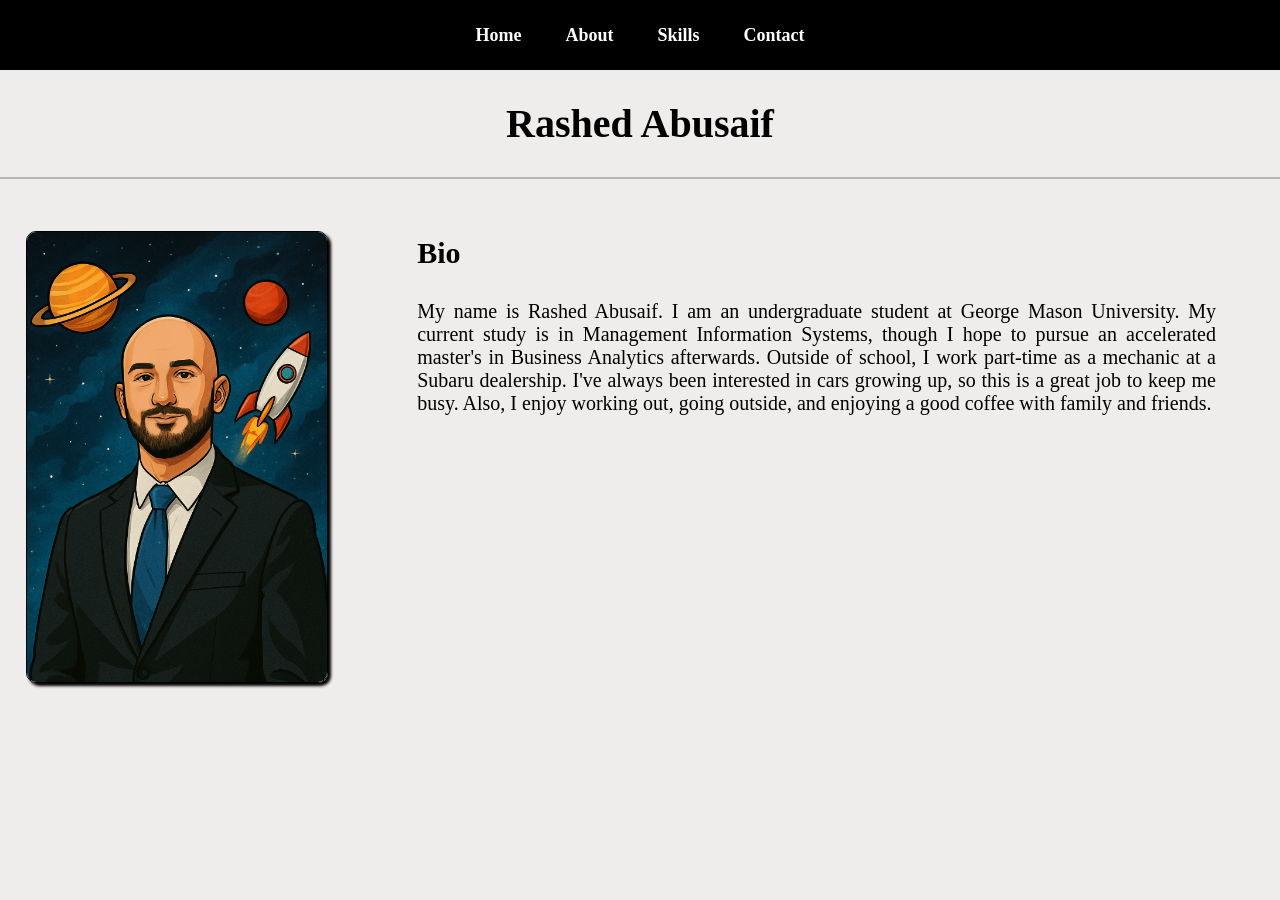
<file: index.html>
<!DOCTYPE html>
<html lang="en">
  <head>
    <meta charset="UTF-8" />
    <meta name="viewport" content="width=device-width, initial-scale=1.0" />
    <link rel="icon" href="images/gmu.png" />
    <title>Home</title>
    <link rel="stylesheet" href="main.css" />
  </head>
  <body class="homepagebody">
    <nav>
      <a href="index.html">Home</a>
      <a href="about.html">About</a>
      <a href="skills.html">Skills</a>
      <a href="contact.html">Contact</a>
    </nav>
    <div class="homepagecontent">
      <h1>Rashed Abusaif</h1>
      <div class="homepagewrapper">
        <img
          src="images/projectphoto.png"
          alt="Photo of Rashed Abusaif"
          class="photoofme"
        />
        <div class="biocontainer">
          <h3 style="font-size: 30px">Bio</h3>
          <p class="bioparagraph">
            My name is Rashed Abusaif. I am an undergraduate student at George
            Mason University. My current study is in Management Information
            Systems, though I hope to pursue an accelerated master's in Business
            Analytics afterwards. Outside of school, I work part-time as a
            mechanic at a Subaru dealership. I've always been interested in cars
            growing up, so this is a great job to keep me busy. Also, I enjoy
            working out, going outside, and enjoying a good coffee with family
            and friends.
          </p>
        </div>
      </div>
    </div>
  </body>
</html>
</file>
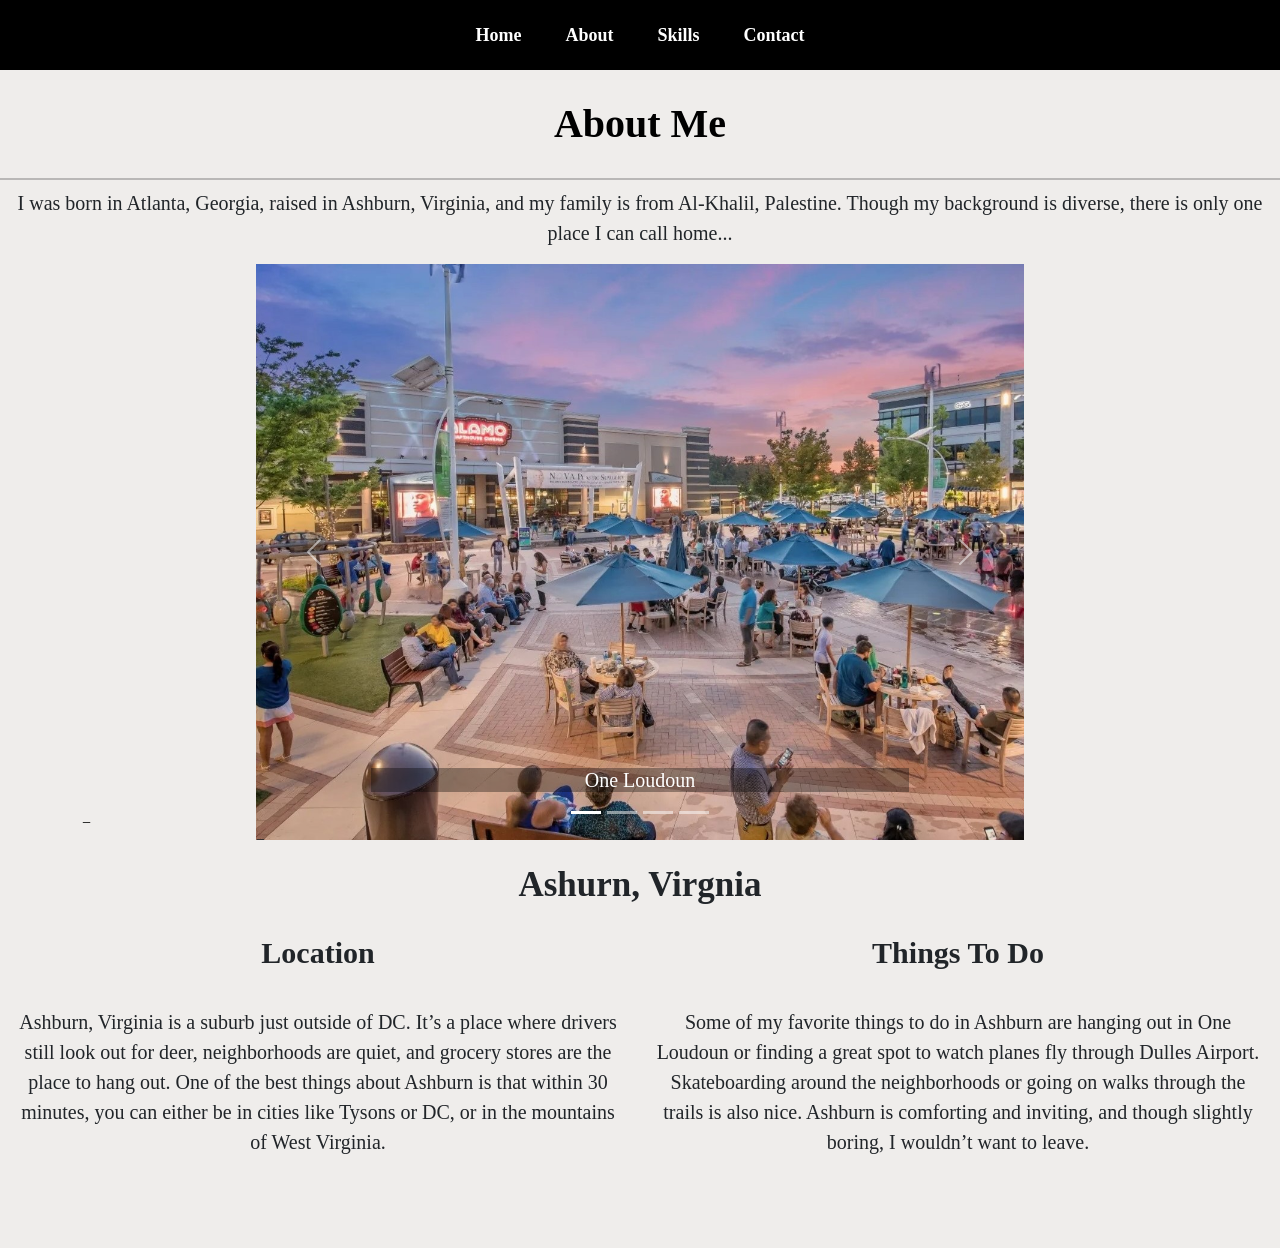
<file: about.html>
<!DOCTYPE html>
<html lang="en">
  <head>
    <meta charset="utf-8" />
    <meta name="viewport" content="width=device-width, initial-scale=1" />
    <link rel="icon" href="images/gmu.png" />
    <title>About</title>
    <link
      href="https://cdn.jsdelivr.net/npm/bootstrap@5.3.3/dist/css/bootstrap.min.css"
      rel="stylesheet"
    />
    <link rel="stylesheet" href="main.css" />
    <script src="https://cdn.jsdelivr.net/npm/bootstrap@5.3.3/dist/js/bootstrap.bundle.min.js"></script>
  </head>
  <body>
    <nav>
      <a href="index.html">Home</a>
      <a href="about.html">About</a>
      <a href="skills.html">Skills</a>
      <a href="contact.html">Contact</a>
    </nav>
    <h1>About Me</h1>
    <p style="text-align: center; font-size: 20px">
      I was born in Atlanta, Georgia, raised in Ashburn, Virginia, and my family
      is from Al-Khalil, Palestine. Though my background is diverse, there is
      only one place I can call home...
    </p>
    <div id="flex-container2">
      <div class="carousel-container">
        <div id="myCarousel" class="carousel slide" data-bs-ride="carousel">
          <div class="carousel-indicators">
            <button
              type="button"
              data-bs-target="#myCarousel"
              data-bs-slide-to="0"
              class="active"
            ></button>
            <button
              type="button"
              data-bs-target="#myCarousel"
              data-bs-slide-to="1"
            ></button>
            <button
              type="button"
              data-bs-target="#myCarousel"
              data-bs-slide-to="2"
            ></button>
            <button
              type="button"
              data-bs-target="#myCarousel"
              data-bs-slide-to="3"
            ></button>
          </div>
          <div class="carousel-inner">
            <div class="carousel-item active">
              <img src="images/1.jpg" class="d-block w-100" alt="Image 1" />
              <div class="carousel-caption d-none d-md-block">
                <h5 style="background-color: rgba(0, 0, 0, 0.342)">
                  One Loudoun
                </h5>
              </div>
            </div>
            <div class="carousel-item">
              <img src="images/2.jpg" class="d-block w-100" alt="Image 2" />
              <div class="carousel-caption d-none d-md-block">
                <h5 style="background-color: rgba(0, 0, 0, 0.342)">
                  Ashburn's Suburbs
                </h5>
              </div>
            </div>
            <div class="carousel-item">
              <img src="images/3.jpg" class="d-block w-100" alt="Image 3" />
              <div class="carousel-caption d-none d-md-block">
                <h5 style="background-color: rgba(0, 0, 0, 0.342)">Route 7</h5>
              </div>
            </div>
            <div class="carousel-item">
              <img src="images/4.jpg" class="d-block w-100" alt="Image 4" />
              <div class="carousel-caption d-none d-md-block">
                <h5 style="background-color: rgba(0, 0, 0, 0.342)">
                  Dulles Airport
                </h5>
              </div>
            </div>
          </div>
          <button
            class="carousel-control-prev"
            type="button"
            data-bs-target="#myCarousel"
            data-bs-slide="prev"
          >
            <span class="carousel-control-prev-icon"></span>
          </button>
          <button
            class="carousel-control-next"
            type="button"
            data-bs-target="#myCarousel"
            data-bs-slide="next"
          >
            <span class="carousel-control-next-icon"></span>
          </button>
        </div>
      </div>
    </div>
    <br />
    <h2 style="text-align: center; font-size: 35px">
      <strong>Ashurn, Virgnia</strong>
    </h2>
    <div id="grid-container">
      <div><strong>Location</strong></div>
      <div><strong>Things To Do</strong></div>
      <div style="font-size: 20px">
        Ashburn, Virginia is a suburb just outside of DC. It’s a place where
        drivers still look out for deer, neighborhoods are quiet, and grocery
        stores are the place to hang out. One of the best things about Ashburn
        is that within 30 minutes, you can either be in cities like Tysons or
        DC, or in the mountains of West Virginia.
      </div>
      <div style="font-size: 20px">
        Some of my favorite things to do in Ashburn are hanging out in One
        Loudoun or finding a great spot to watch planes fly through Dulles
        Airport. Skateboarding around the neighborhoods or going on walks
        through the trails is also nice. Ashburn is comforting and inviting, and
        though slightly boring, I wouldn’t want to leave.
      </div>
      <div></div>
      <div></div>
    </div>
  </body>
</html>
</file>
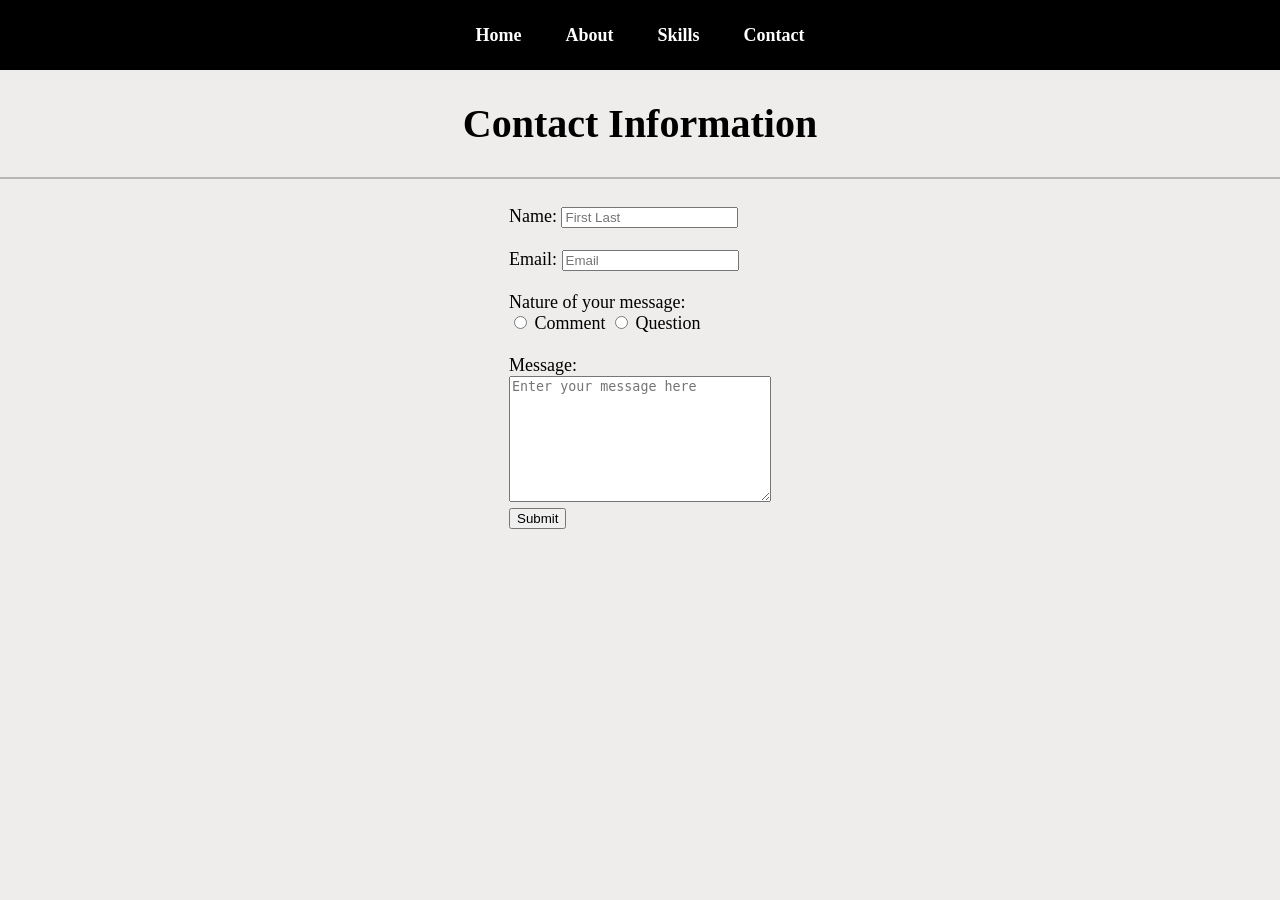
<file: contact.html>
<!DOCTYPE html>
<html lang="en">
  <head>
    <meta charset="UTF-8" />
    <meta name="viewport" content="width=device-width, initial-scale=1.0" />
    <link rel="icon" href="images/gmu.png" />
    <title>Contact</title>
    <link rel="stylesheet" href="main.css" />
  </head>
  <body>
    <nav>
      <a href="index.html">Home</a>
      <a href="about.html">About</a>
      <a href="skills.html">Skills</a>
      <a href="contact.html">Contact</a>
    </nav>
    <h1>Contact Information</h1>
    <form>
      <div id="flex-container">
        <div>
          <label for="name">Name:</label>
          <input type="text" name="name" id="name" placeholder="First Last" />
          <br />
          <br />
          <label for="email">Email:</label>
          <input type="email" name="email" id="email" placeholder="Email" />
          <br />
          <br />
          <label for="message">Nature of your message:</label>
          <br />
          <input type="radio" name="message_type" id="comment" />
          <label for="message_type">Comment</label>
          <input type="radio" name="message_type" id="question" />
          <label for="message_type">Question</label>
          <br />
          <br />
          <label for="bigbox">Message:</label>
          <br />
          <textarea
            name="bigbox"
            id="bigbox"
            rows="8"
            cols="30"
            placeholder="Enter your message here"
          ></textarea>
          <br />
          <input type="submit" onclick="handleSubmit(event)" />
          <br />
          <p id="confirmation-message"></p>

          <script>
            function handleSubmit(event) {
              event.preventDefault();

              const name = document.getElementById("name");
              const email = document.getElementById("email");
              const message = document.getElementById("bigbox");
              const confirmation = document.getElementById(
                "confirmation-message"
              );
              confirmation.textContent = "Your message has been sent";

              setTimeout(() => {
                name.value = "";
                email.value = "";
                message.value = "";

                const radios = document.getElementsByName("message_type");

                radios.forEach((r) => (r.checked = false));
                confirmation.textContent = "";
              }, 3000);
            }
          </script>
        </div>
      </div>
    </form>
  </body>
</html>
</file>
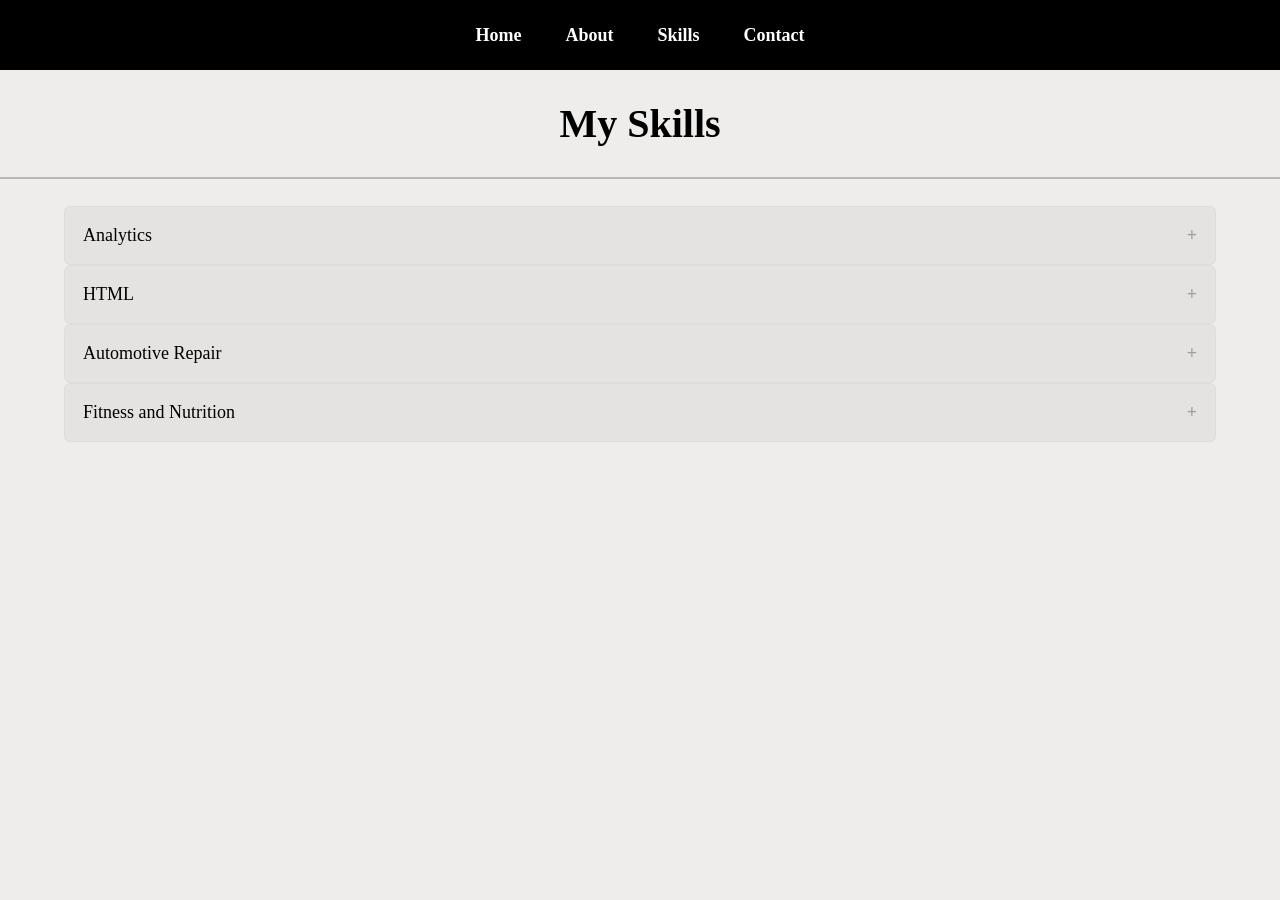
<file: skills.html>
<!DOCTYPE html>
<html lang="en">
  <head>
    <meta charset="UTF-8" />
    <meta name="viewport" content="width=device-width, initial-scale=1.0" />
    <link rel="icon" href="images/gmu.png" />
    <title>Skills</title>
    <link rel="stylesheet" href="main.css" />
  </head>
  <body>
    <nav>
      <a href="index.html">Home</a>
      <a href="about.html">About</a>
      <a href="skills.html">Skills</a>
      <a href="contact.html">Contact</a>
    </nav>
    <h1>My Skills</h1>
    <div style="padding-left: 5%; padding-right: 5%">
      <button class="accordion">Analytics</button>
      <div class="panel">
        <p>
          With my major revolving around data analytics, I've picked up a few
          skills along the way. I am proficient in the following:
        </p>
        <ul>
          <li>Microsoft Excel</li>
          <li>Microsoft Access</li>
          <li>SQL</li>
        </ul>
      </div>
      <button class="accordion">HTML</button>
      <div class="panel">
        <p>I am able to create HTML pages with a good understanding of:</p>
        <ul>
          <li>Bootstrap</li>
          <li>CSS</li>
          <li>JavaScript</li>
        </ul>
      </div>

      <button class="accordion">Automotive Repair</button>
      <div class="panel">
        <p>
          I grew up working on cars and love learning about how they work. I
          have experience working on:
        </p>
        <ul>
          <li>Honda</li>
          <li>Subaru</li>
          <li>Volkswagen</li>
          <li>BMW</li>
        </ul>
      </div>
      <button class="accordion">Fitness and Nutrition</button>
      <div class="panel">
        <p>
          Growing up, bodybuilding was always a hobby of mine. After some time,
          I accumulated enough experience and knowledge about it to start
          training some close family and friends. My favorite workouts are:
        </p>
        <ul>
          <li>Dumbell Inclined Bench Press</li>
          <li>Barbell Bent Over Rows</li>
          <li>Squats</li>
        </ul>
      </div>
    </div>
    <script>
      var acc = document.getElementsByClassName("accordion");
      var i;
      for (i = 0; i < acc.length; i++) {
        acc[i].addEventListener("click", function () {
          this.classList.toggle("active");
          var panel = this.nextElementSibling;
          if (panel.style.maxHeight) {
            panel.style.maxHeight = null;
          } else {
            panel.style.maxHeight = panel.scrollHeight + "px";
          }
        });
      }
    </script>
  </body>
</html>
</file>
<file: main.css>
.accordion {
  background-color: rgba(211, 211, 211, 0.39);
  color: black;
  cursor: pointer;
  padding: 18px;
  width: 100%;
  border: 1px solid rgba(0, 0, 0, 0.027);
  border-radius: 6px;
  text-align: left;
  transition: 0.4s;
  font-size: 18px;
  font-family: Cambria, Cochin, Georgia, Times, "Times New Roman", serif;
}
.active,
.accordion:hover {
  background-color: #06005833;
}
.accordion:after {
  content: "\002B";
  color: #9e9e9e;
  font-weight: bold;
  float: right;
  margin-left: 5px;
}
.active:after {
  content: "\2212";
}
.panel {
  padding: 0 18px;
  background-color: rgba(3, 0, 82, 0.096);
  max-height: 0;
  overflow: hidden;
  transition: max-height 0.2s ease-out;
}
nav {
  background-color: black;
  text-align: center;
  padding: 15px 0 !important;
}
nav a {
  color: white;
  text-decoration: none;
  margin: 0 20px;
  font-weight: bold;
  font-size: 18px;
  line-height: 40px;
}
nav a:hover {
  text-decoration: underline;
}
body {
  font-family: Cambria, Cochin, Georgia, Times, "Times New Roman", serif !important;
  background-color: rgba(202, 194, 189, 0.295);
  margin: 0 !important;
  padding: 0 !important;
}
h1 {
  text-align: center;
  font-size: 40px;
  color: black;
  font-weight: bold;
  border-bottom: 2px solid rgba(0, 0, 0, 0.226);
  padding: 30px 0;
  margin-top: 0;
}
.photoofme {
  width: 100%;
  max-width: 300px;
  height: auto;
  border: 1px solid black;
  border-radius: 10px;
  box-shadow: 3px 3px 3px black;
  margin: 2%;
}
.bioparagraph {
  font-size: 20px;
  color: black;
  text-align: justify;
}
.biocontainer {
  flex: 1;
  width: auto;
  margin-left: 5%;
  margin-right: 5%;
}
.homepagewrapper {
  display: flex;
  flex-wrap: wrap;
  justify-content: center;
}
.carousel-inner img {
  height: auto;
}
.carousel-container {
  width: 100%;
}
.carousel-item {
  line-height: 0;
}
#grid-container {
  display: grid;
  grid-template-columns: 50% 50%;
  grid-template-rows: auto auto 75px;
  gap: 0px;
}
#flex-container2 {
  display: flex;
  justify-content: center;
  width: 60%;
  margin: 0 auto;
}
#grid-container > div {
  border: solid 1px rgba(0, 0, 0, 0);
  text-align: center;
  font-size: 30px;
  padding: 15px;
  border-right: 5px solid rgba(0, 0, 0, 0);
}
#flex-container {
  display: flex;
  justify-content: center;
  font-size: 18px;
}
</file>
